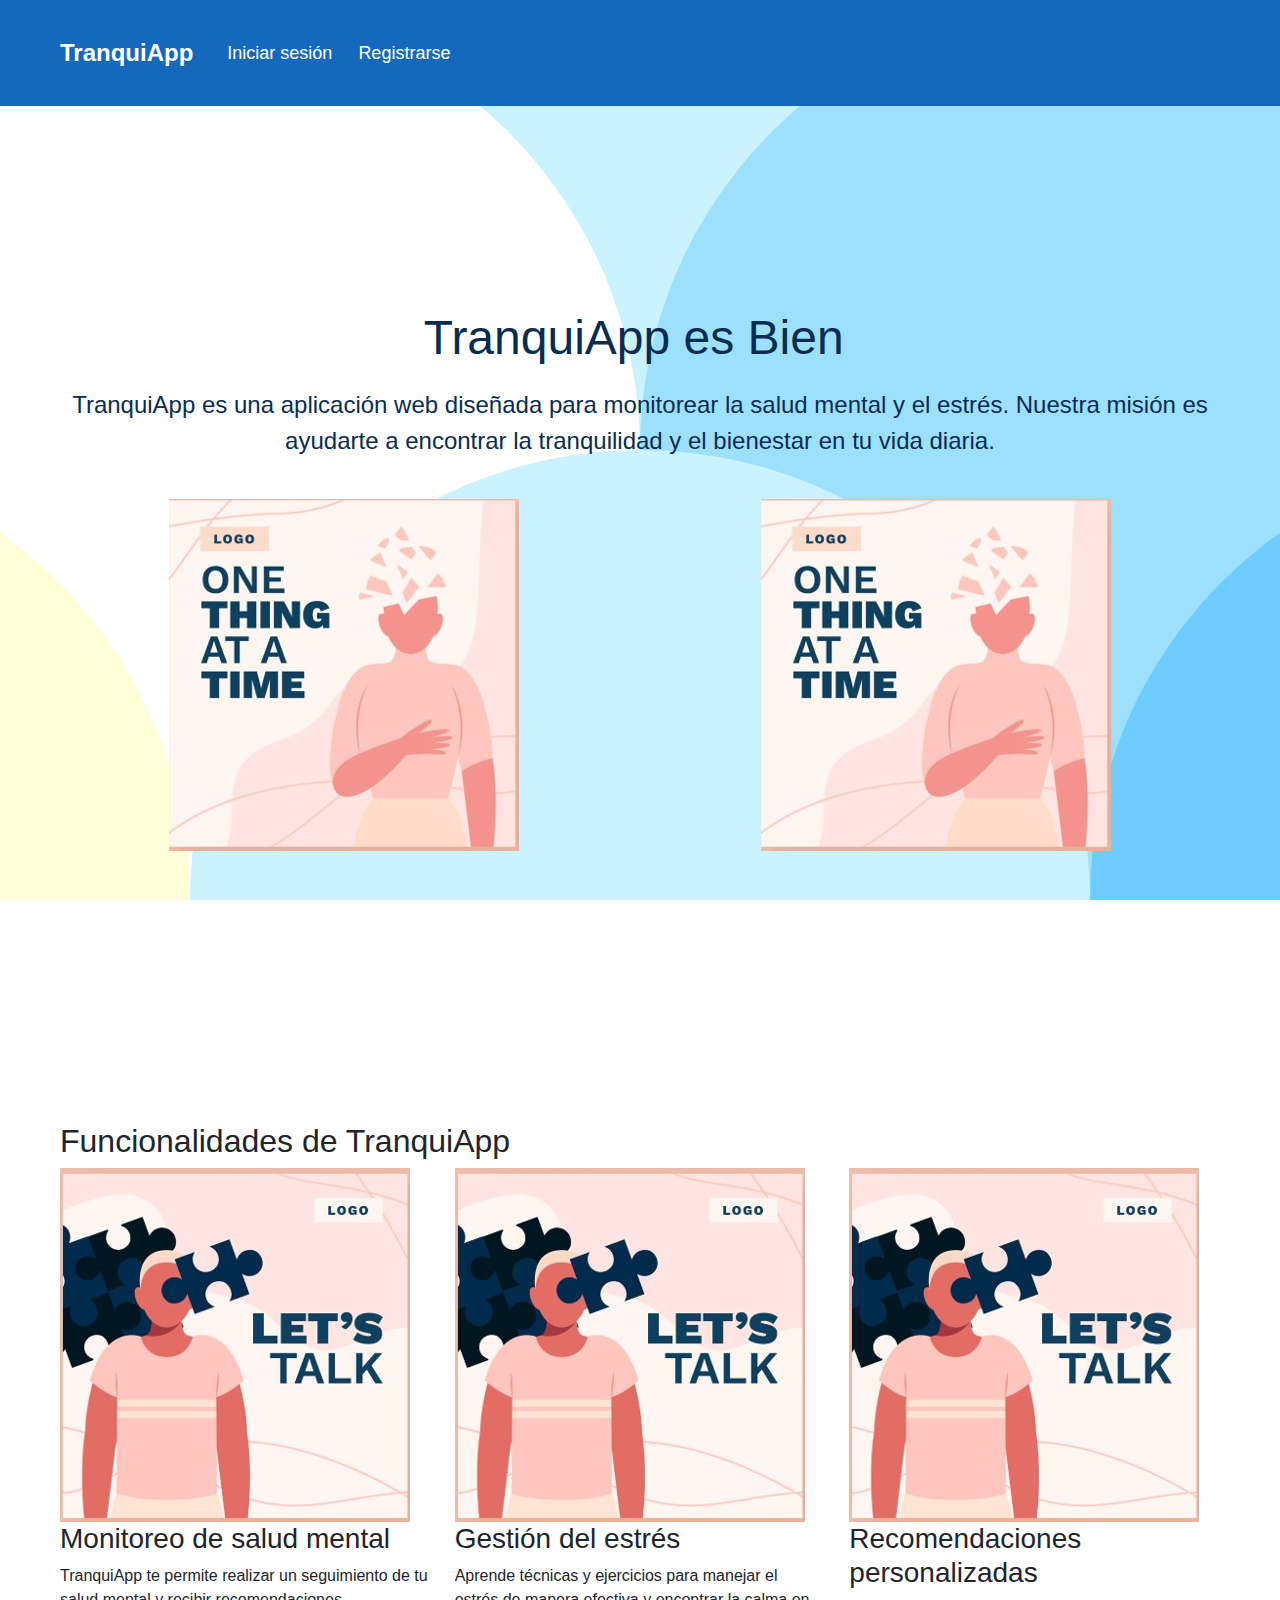
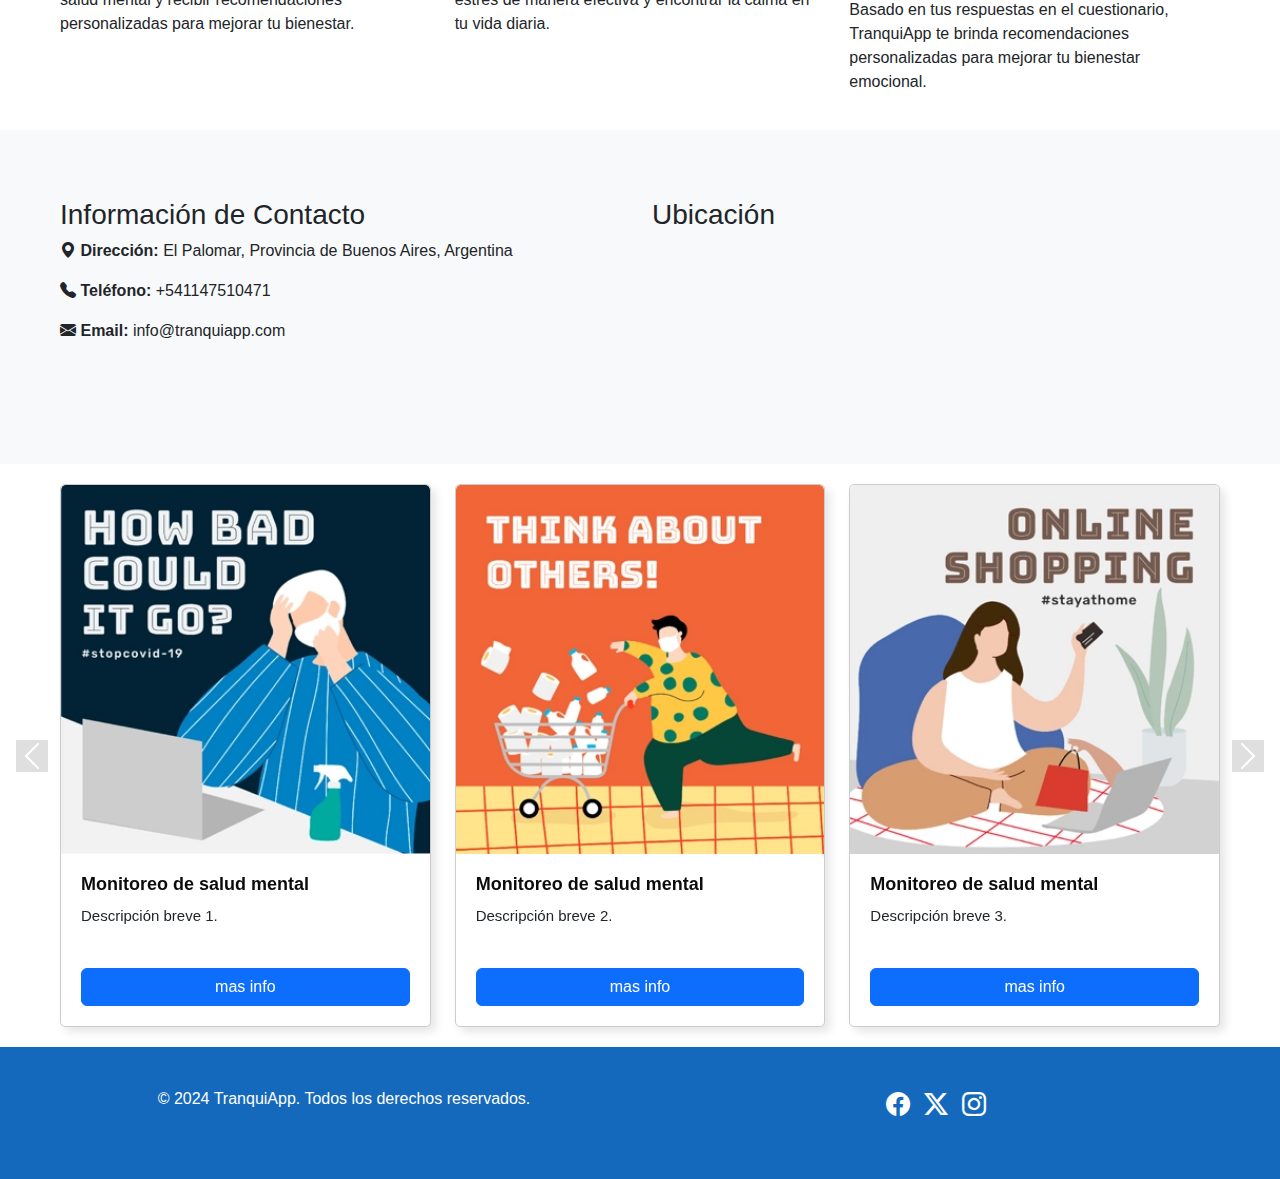
<file: index.html>
<!DOCTYPE html>
<html lang="es">

<head>
  <meta charset="UTF-8">
  <meta name="viewport" content="width=device-width, initial-scale=1.0">
  <title>TranquiApp - Monitoreo de Salud Mental y Estrés</title>
  <link rel="stylesheet" href="https://cdn.jsdelivr.net/npm/bootstrap@5.3.3/dist/css/bootstrap.min.css"
    integrity="sha384-QWTKZyjpPEjISv5WaRU9OFeRpok6YctnYmDr5pNlyT2bRjXh0JMhjY6hW+ALEwIH" crossorigin="anonymous">
  <link rel="stylesheet" href="https://cdn.jsdelivr.net/npm/bootstrap-icons@1.11.3/font/bootstrap-icons.min.css">
  <link rel="stylesheet" href="./css/styles.css">
</head>

<body>
  <header class="header">
    <nav class="navbar navbar-expand-lg navbar-light">
      <div class="container">
        <a class="navbar-brand" href="#">TranquiApp</a>
        <button class="navbar-toggler" type="button" data-bs-toggle="collapse" data-bs-target="#navbarNav"
          aria-controls="navbarNav" aria-expanded="false" aria-label="Toggle navigation">
          <span class="navbar-toggler-icon"></span>
        </button>
        <div class="collapse navbar-collapse" id="navbarNav">
          <ul class="navbar-nav ml-auto">
            <li class="nav-item">
              <a class="nav-link" href="login.html">Iniciar sesión</a>
            </li>
            <li class="nav-item">
              <a class="nav-link" href="register.html">Registrarse</a>
            </li>
          </ul>
        </div>
      </div>
    </nav>
  </header>

  <main>
    <section class="landing-section">
      <div class="container">
        <h1 class="mt-5">TranquiApp es <span id="animated-text"></span><span id="cursor">|</span></h1>
        <p class="lead">TranquiApp es una aplicación web diseñada para monitorear la salud mental y el estrés. Nuestra
          misión es ayudarte a encontrar la tranquilidad y el bienestar en tu vida diaria.</p>
        <div class="row">
          <div class="col-12 col-lg-6">
            <img src="./img/1.jpg" alt="Ilustración 1" class="img-fluid">
          </div>
          <div class="col-12 col-lg-6">
            <img src="./img/1.jpg" alt="Ilustración 2" class="img-fluid">
          </div>
        </div>
      </div>
    </section>

    <section class="features mt-5">
      <div class="container">
        <h2 class="mt-5">Funcionalidades de TranquiApp</h2>
        <div class="row">
          <div class="col-lg-4">
            <div class="feature">
              <img src="./img/2.jpg" alt="Monitoreo" class="img-fluid">
              <h3>Monitoreo de salud mental</h3>
              <p>TranquiApp te permite realizar un seguimiento de tu salud mental y recibir recomendaciones
                personalizadas
                para mejorar tu bienestar.</p>
            </div>
          </div>
          <div class="col-lg-4">
            <div class="feature">
              <img src="./img/2.jpg" alt="Gestión del estrés" class="img-fluid">
              <h3>Gestión del estrés</h3>
              <p>Aprende técnicas y ejercicios para manejar el estrés de manera efectiva y encontrar la calma en tu vida
                diaria.</p>
            </div>
          </div>
          <div class="col-lg-4">
            <div class="feature">
              <img src="./img/2.jpg" alt="Recomendaciones" class="img-fluid">
              <h3>Recomendaciones personalizadas</h3>
              <p>Basado en tus respuestas en el cuestionario, TranquiApp te brinda recomendaciones personalizadas para
                mejorar tu bienestar emocional.</p>
            </div>
          </div>
        </div>
      </div>
    </section>

    <section class="bg-light py-5">
      <div class="container">
        <div class="row">
          <div class="col-lg-6">
            <h3>Información de Contacto</h3>
            <p><i class="bi bi-geo-alt-fill"></i> <strong>Dirección:</strong> El Palomar, Provincia de Buenos Aires,
              Argentina</p>
            <p><i class="bi bi-telephone-fill"></i> <strong>Teléfono:</strong> +541147510471</p>
            <p><i class="bi bi-envelope-fill"></i> <strong>Email:</strong> info@tranquiapp.com</p>
          </div>
          <div class="col-lg-6">
            <h3>Ubicación</h3>
            <iframe
              src="https://www.google.com/maps/embed?pb=!1m14!1m12!1m3!1d105086.7956211094!2d-58.5817623138428!3d-34.60511321519407!2m3!1f0!2f0!3f0!3m2!1i1024!2i768!4f13.1!5e0!3m2!1ses-419!2sco!4v1711064901315!5m2!1ses-419!2sco"
              width="90%" height="90%" style="border:10;" allowfullscreen="" loading="lazy"
              referrerpolicy="no-referrer-when-downgrade"></iframe>
          </div>
        </div>
      </div>
    </section>


    <section>
      <div id="carouselExampleIndicators" class="carousel slide" data-bs-ride="carousel" data-bs-interval="3000">
        <div class="carousel-inner">
          <!-- Grupo 1 -->
          <div class="carousel-item active">
            <div class="container">
              <div class="row">
                <!-- Card 1 -->
                <div class="col-6 col-md-4">
                  <div class="card h-100 d-flex flex-column">
                    <a href="#">
                      <img src="./img/01-psychology.webp" class="card-img-top" alt="...">
                    </a>
                    <div class="card-body d-flex flex-column">
                      <h5 class="card-title">
                        <a href="#">Monitoreo de salud mental</a>
                      </h5>
                      <p class="card-text flex-grow-1">Descripción breve 1.</p>
                      <a href="#" class="btn btn-primary mt-auto">mas info</a>
                    </div>
                  </div>
                </div>
                <!-- Fin Card 1 -->
                <!-- Card 2 -->
                <div class="col-6 col-md-4">
                  <div class="card h-100 d-flex flex-column">
                    <a href="#">
                      <img src="./img/02-psychology.webp" class="card-img-top" alt="...">
                    </a>
                    <div class="card-body d-flex flex-column">
                      <h5 class="card-title">
                        <a href="#">Monitoreo de salud mental</a>
                      </h5>
                      <p class="card-text flex-grow-1">Descripción breve 2.</p>
                      <a href="#" class="btn btn-primary mt-auto">mas info</a>
                    </div>
                  </div>
                </div>
                <!-- Fin Card 2 -->
                <!-- Card 3 -->
                <div class="col-6 col-md-4">
                  <div class="card h-100 d-flex flex-column">
                    <a href="#">
                      <img src="./img/03-psychology.webp" class="card-img-top" alt="...">
                    </a>
                    <div class="card-body d-flex flex-column">
                      <h5 class="card-title">
                        <a href="#">Monitoreo de salud mental</a>
                      </h5>
                      <p class="card-text flex-grow-1">Descripción breve 3.</p>
                      <a href="#" class="btn btn-primary mt-auto">mas info</a>
                    </div>
                  </div>
                </div>
                <!-- Fin Card 3 -->
              </div>
            </div>
          </div>
          <!-- Repite el bloque anterior para los otros grupos de tarjetas -->
          <div class="carousel-item active">
            <div class="container">
              <div class="row">
                <!-- Card 4 -->
                <div class="col-6 col-md-4">
                  <div class="card h-100 d-flex flex-column">
                    <a href="#">
                      <img src="./img/04-psychology.webp" class="card-img-top" alt="...">
                    </a>
                    <div class="card-body d-flex flex-column">
                      <h5 class="card-title">
                        <a href="#">Monitoreo de salud mental</a>
                      </h5>
                      <p class="card-text flex-grow-1">Descripción breve 4.</p>
                      <a href="#" class="btn btn-primary mt-auto">mas info</a>
                    </div>
                  </div>
                </div>
                <!-- Fin Card 4 -->
                <!-- Card 5 -->
                <div class="col-6 col-md-4">
                  <div class="card h-100 d-flex flex-column">
                    <a href="#">
                      <img src="./img/05-psychology.webp" class="card-img-top" alt="...">
                    </a>
                    <div class="card-body d-flex flex-column">
                      <h5 class="card-title">
                        <a href="#">Monitoreo de salud mental</a>
                      </h5>
                      <p class="card-text flex-grow-1">Descripción breve 5.</p>
                      <a href="#" class="btn btn-primary mt-auto">mas info</a>
                    </div>
                  </div>
                </div>
                <!-- Fin Card 5 -->
                <!-- Card 6 -->
                <div class="col-6 col-md-4">
                  <div class="card h-100 d-flex flex-column">
                    <a href="#">
                      <img src="./img/06-psychology.webp" class="card-img-top" alt="...">
                    </a>
                    <div class="card-body d-flex flex-column">
                      <h5 class="card-title">
                        <a href="#">Monitoreo de salud mental</a>
                      </h5>
                      <p class="card-text flex-grow-1">Descripción breve 6.</p>
                      <a href="#" class="btn btn-primary mt-auto">mas info</a>
                    </div>
                  </div>
                </div>
                <!-- Fin Card 6 -->
              </div>
            </div>
          </div>
          <!-- Fin del bloque -->

        </div>
        <button class="carousel-control-prev" type="button" data-bs-target="#carouselExampleIndicators"
          data-bs-slide="prev">
          <span class="carousel-control-prev-icon" aria-hidden="true"></span>
          <span class="visually-hidden">Anterior</span>
        </button>
        <button class="carousel-control-next" type="button" data-bs-target="#carouselExampleIndicators"
          data-bs-slide="next">
          <span class="carousel-control-next-icon" aria-hidden="true"></span>
          <span class="visually-hidden">Siguiente</span>
        </button>
      </div>
    </section>

  </main>

  <footer class="footer">
    <div class="container">
      <div class="row text-center">
        <div class="col-md-6">
          <p>&copy; 2024 TranquiApp. Todos los derechos reservados.</p>
        </div>
        <div class="col-md-6 social-icons d-flex justify-content-center">
          <ul class="list-inline text-right">
            <li class="list-inline-item">
              <a href="#"><i class="bi bi-facebook"></i></a>
            </li>
            <li class="list-inline-item">
              <a href="#"><i class="bi bi-twitter-x"></i></a>
            </li>
            <li class="list-inline-item">
              <a href="#"><i class="bi bi-instagram"></i></a>
            </li>
          </ul>
        </div>
      </div>
    </div>
  </footer>

  <script src="https://cdn.jsdelivr.net/npm/bootstrap@5.3.0/dist/js/bootstrap.bundle.min.js"></script>
  <script src="js/main.js"></script>
</body>

</html>
</file>
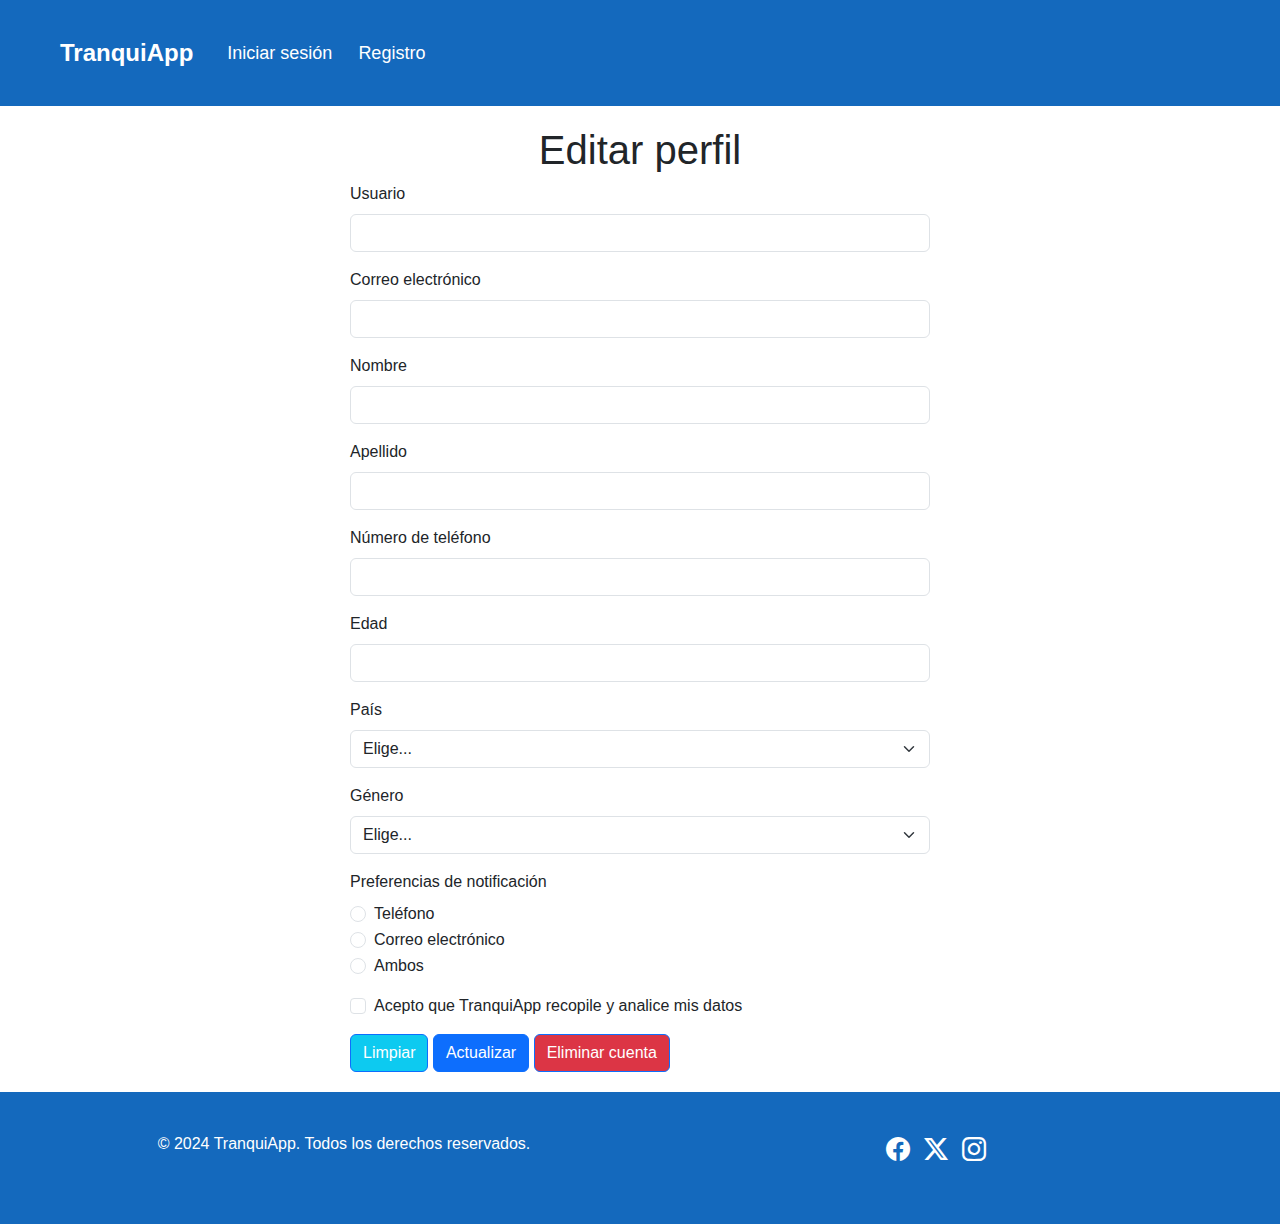
<file: edit_profile.html>
<!DOCTYPE html>
<html lang="es">

<head>
  <meta charset="UTF-8">
  <meta name="viewport" content="width=device-width, initial-scale=1.0">
  <title>TranquiApp - Registro</title>
  <link rel="stylesheet" href="https://cdn.jsdelivr.net/npm/bootstrap@5.3.3/dist/css/bootstrap.min.css"
    integrity="sha384-QWTKZyjpPEjISv5WaRU9OFeRpok6YctnYmDr5pNlyT2bRjXh0JMhjY6hW+ALEwIH" crossorigin="anonymous">
  <link rel="stylesheet" href="https://cdn.jsdelivr.net/npm/bootstrap-icons@1.11.3/font/bootstrap-icons.min.css">
  <link rel="stylesheet" href="./css/styles.css">
</head>

<body>
  <header>
    <nav class="navbar navbar-expand-lg navbar-light">
      <div class="container">
        <a class="navbar-brand" href="index.html">TranquiApp</a>
        <button class="navbar-toggler" type="button" data-bs-toggle="collapse" data-bs-target="#navbarNav"
          aria-controls="navbarNav" aria-expanded="false" aria-label="Toggle navigation">
          <span class="navbar-toggler-icon"></span>
        </button>
        <div class="collapse navbar-collapse" id="navbarNav">
          <ul class="navbar-nav ml-auto">
            <li class="nav-item">
              <a class="nav-link" href="login.html">Iniciar sesión</a>
            </li>
            <li class="nav-item">
              <a class="nav-link" href="register.html">Registro</a>
            </li>
          </ul>
        </div>
      </div>
    </nav>
  </header>

  <main>
    <div class="container">
      <h1 class="text-center">Editar perfil</h1>
      <form class="col-12 col-md-6 mx-auto">
        <div class="mb-3">
          <label for="user" class="form-label">Usuario</label>
          <input type="text" class="form-control" id="usuario" required>
        </div>
        <div class="mb-3">
          <label for="email" class="form-label">Correo electrónico</label>
          <input type="email" class="form-control" id="email" required>
        </div>
        <div class="mb-3">
          <label for="nombre" class="form-label">Nombre</label>
          <input type="text" class="form-control" id="nombre" maxlength="50" required>
        </div>
        <div class="mb-3">
          <label for="apellido" class="form-label">Apellido</label>
          <input type="text" class="form-control" id="apellido" maxlength="50" required>
        </div>
        <div class="mb-3">
          <label for="telefono" class="form-label">Número de teléfono</label>
          <input type="tel" class="form-control" id="telefono" maxlength="50" required>
        </div>
        <div class="mb-3">
          <label for="age" class="form-label">Edad</label>
          <input type="number" class="form-control" id="age" max="99" maxlength="2" required>
        </div>
        <div class="mb-3">
          <label for="pais" class="form-label">País</label>
          <select class="form-select" id="pais" required>
            <option selected disabled value="">Elige...</option>
            <option value="argentina">Argentina</option>
            <option value="bolivia">Bolivia</option>
            <option value="brasil">Brasil</option>
            <option value="chile">Chile</option>
            <option value="colombia">Colombia</option>
            <option value="costa_rica">Costa Rica</option>
            <option value="cuba">Cuba</option>
            <option value="ecuador">Ecuador</option>
            <option value="el_salvador">El Salvador</option>
            <option value="guatemala">Guatemala</option>
            <option value="honduras">Honduras</option>
            <option value="mexico">México</option>
            <option value="nicaragua">Nicaragua</option>
            <option value="panama">Panamá</option>
            <option value="paraguay">Paraguay</option>
            <option value="peru">Perú</option>
            <option value="puerto_rico">Puerto Rico</option>
            <option value="republica_dominicana">República Dominicana</option>
            <option value="uruguay">Uruguay</option>
            <option value="venezuela">Venezuela</option>
            <option value="espana">España</option>
          </select>
        </div>
        <div class="mb-3">
          <label for="genero" class="form-label">Género</label>
          <select class="form-select" id="genero" required>
            <option selected disabled value="">Elige...</option>
            <option value="femenino">Femenino</option>
            <option value="masculino">Masculino</option>
            <option value="no_binario">No binario</option>
            <option value="prefiero_no_decirlo">Prefiero no decirlo</option>
            <option value="otro">Otro</option>
          </select>
        </div>
        <div class="mb-3">
          <label class="form-label">Preferencias de notificación</label>
          <div class="form-check">
            <input class="form-check-input" type="radio" name="notificacion" id="telefono" value="telefono">
            <label class="form-check-label" for="telefono">
              Teléfono
            </label>
          </div>
          <div class="form-check">
            <input class="form-check-input" type="radio" name="notificacion" id="correo" value="correo">
            <label class="form-check-label" for="correo">
              Correo electrónico
            </label>
          </div>
          <div class="form-check">
            <input class="form-check-input" type="radio" name="notificacion" id="ambos" value="ambos">
            <label class="form-check-label" for="ambos">
              Ambos
            </label>
          </div>
        </div>
        <div class="mb-3 form-check">
          <input type="checkbox" class="form-check-input" id="consentimiento">
          <label class="form-check-label" for="consentimiento">Acepto que TranquiApp recopile y analice mis
            datos</label>
        </div>
        <button type="reset" class="btn btn-primary bg-info">Limpiar</button>
        <button type="submit" class="btn btn-primary bg-gradiente">Actualizar</button>
        <button type="delete" class="btn btn-primary bg-danger">Eliminar cuenta</button>
      </form>
    </div>
  </main>

  <footer class="footer">
    <div class="container">
      <div class="row text-center">
        <div class="col-md-6">
          <p>&copy; 2024 TranquiApp. Todos los derechos reservados.</p>
        </div>
        <div class="col-md-6 social-icons d-flex justify-content-center">
          <ul class="list-inline text-right">
            <li class="list-inline-item">
              <a href="#"><i class="bi bi-facebook"></i></a>
            </li>
            <li class="list-inline-item">
              <a href="#"><i class="bi bi-twitter-x"></i></a>
            </li>
            <li class="list-inline-item">
              <a href="#"><i class="bi bi-instagram"></i></a>
            </li>
          </ul>
        </div>
      </div>
    </div>
  </footer>

  <script src="https://cdn.jsdelivr.net/npm/bootstrap@5.3.0/dist/js/bootstrap.bundle.min.js"></script>
  <script src="js/main.js"></script>
</body>

</html>
</file>
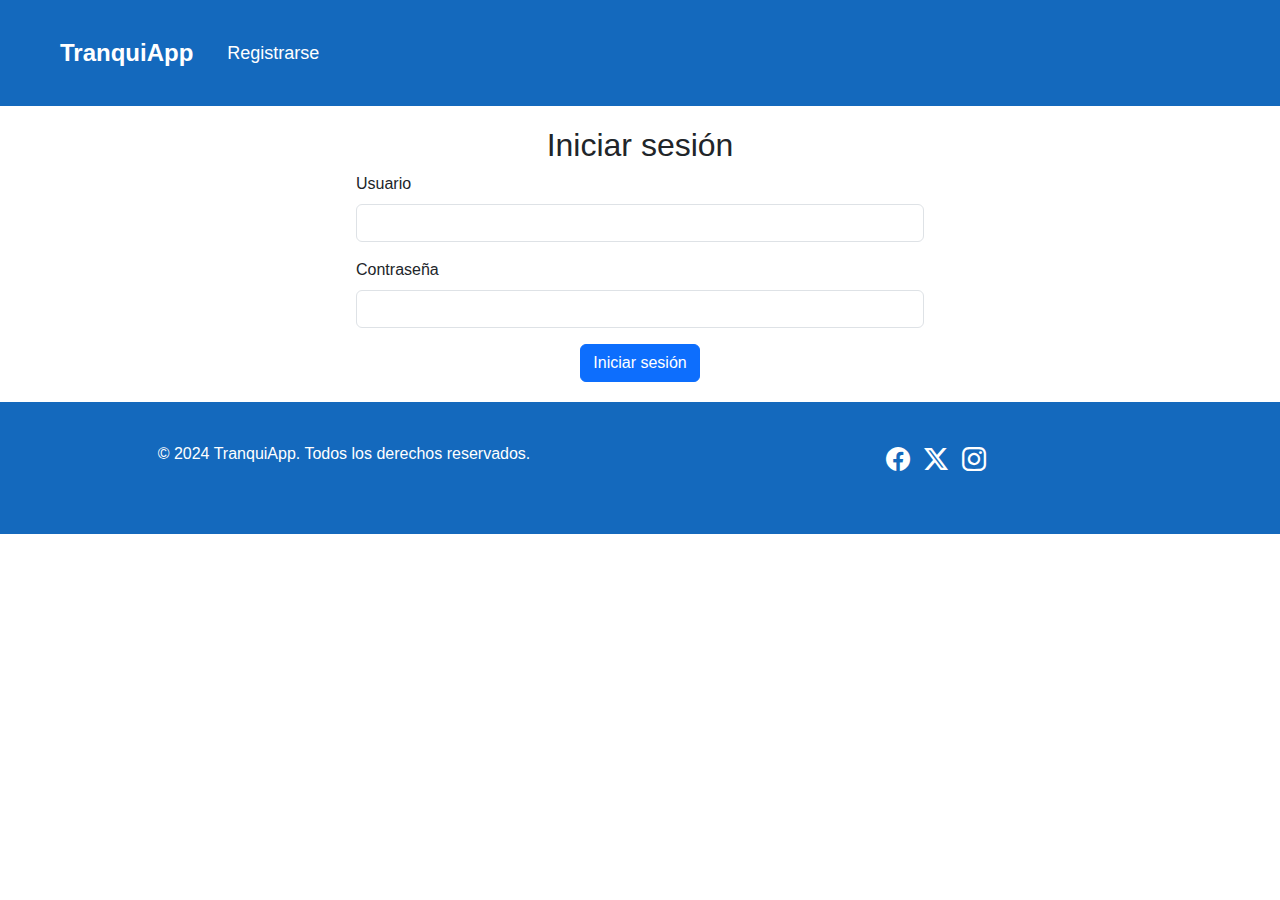
<file: login.html>
<!DOCTYPE html>
<html lang="es">

<head>
  <meta charset="UTF-8">
  <meta name="viewport" content="width=device-width, initial-scale=1.0">
  <title>TranquiApp - Iniciar sesión</title>
  <link rel="stylesheet" href="https://cdn.jsdelivr.net/npm/bootstrap@5.3.3/dist/css/bootstrap.min.css"
    integrity="sha384-QWTKZyjpPEjISv5WaRU9OFeRpok6YctnYmDr5pNlyT2bRjXh0JMhjY6hW+ALEwIH" crossorigin="anonymous">
  <link rel="stylesheet" href="https://cdn.jsdelivr.net/npm/bootstrap-icons@1.11.3/font/bootstrap-icons.min.css">
  <link rel="stylesheet" href="./css/styles.css">
</head>

<body>
  <header>
    <nav class="navbar navbar-expand-lg navbar-light">
      <div class="container">
        <a class="navbar-brand" href="index.html">TranquiApp</a>
        <button class="navbar-toggler" type="button" data-bs-toggle="collapse" data-bs-target="#navbarNav"
          aria-controls="navbarNav" aria-expanded="false" aria-label="Toggle navigation">
          <span class="navbar-toggler-icon"></span>
        </button>
        <div class="collapse navbar-collapse" id="navbarNav">
          <ul class="navbar-nav ml-auto">
            <li class="nav-item">
              <a class="nav-link" href="register.html">Registrarse</a>
            </li>
          </ul>
        </div>
      </div>
    </nav>
  </header>

  <main>
    <div class="container">
      <div class="row justify-content-center">
        <div class="col-md-6">
          <h2 class="text-center">Iniciar sesión</h2>
          <form>
            <div class="mb-3">
              <label for="user" class="form-label">Usuario</label>
              <input type="text" class="form-control" id="usuario" required>
            </div>
            <div class="mb-3">
              <label for="password" class="form-label">Contraseña</label>
              <input type="password" class="form-control" id="password" required>
            </div>
            <div class="text-center">
              <button type="submit" class="btn btn-primary">Iniciar sesión</button>
            </div>
          </form>
        </div>
      </div>
    </div>
  </main>

  <footer class="footer">
    <div class="container">
      <div class="row text-center">
        <div class="col-md-6">
          <p>&copy; 2024 TranquiApp. Todos los derechos reservados.</p>
        </div>
        <div class="col-md-6 social-icons d-flex justify-content-center">
          <ul class="list-inline text-right">
            <li class="list-inline-item">
              <a href="#"><i class="bi bi-facebook"></i></a>
            </li>
            <li class="list-inline-item">
              <a href="#"><i class="bi bi-twitter-x"></i></a>
            </li>
            <li class="list-inline-item">
              <a href="#"><i class="bi bi-instagram"></i></a>
            </li>
          </ul>
        </div>
      </div>
    </div>
  </footer>

  <script src="https://cdn.jsdelivr.net/npm/bootstrap@5.3.0/dist/js/bootstrap.bundle.min.js"></script>
  <script src="js/main.js"></script>
</body>

</html>
</file>
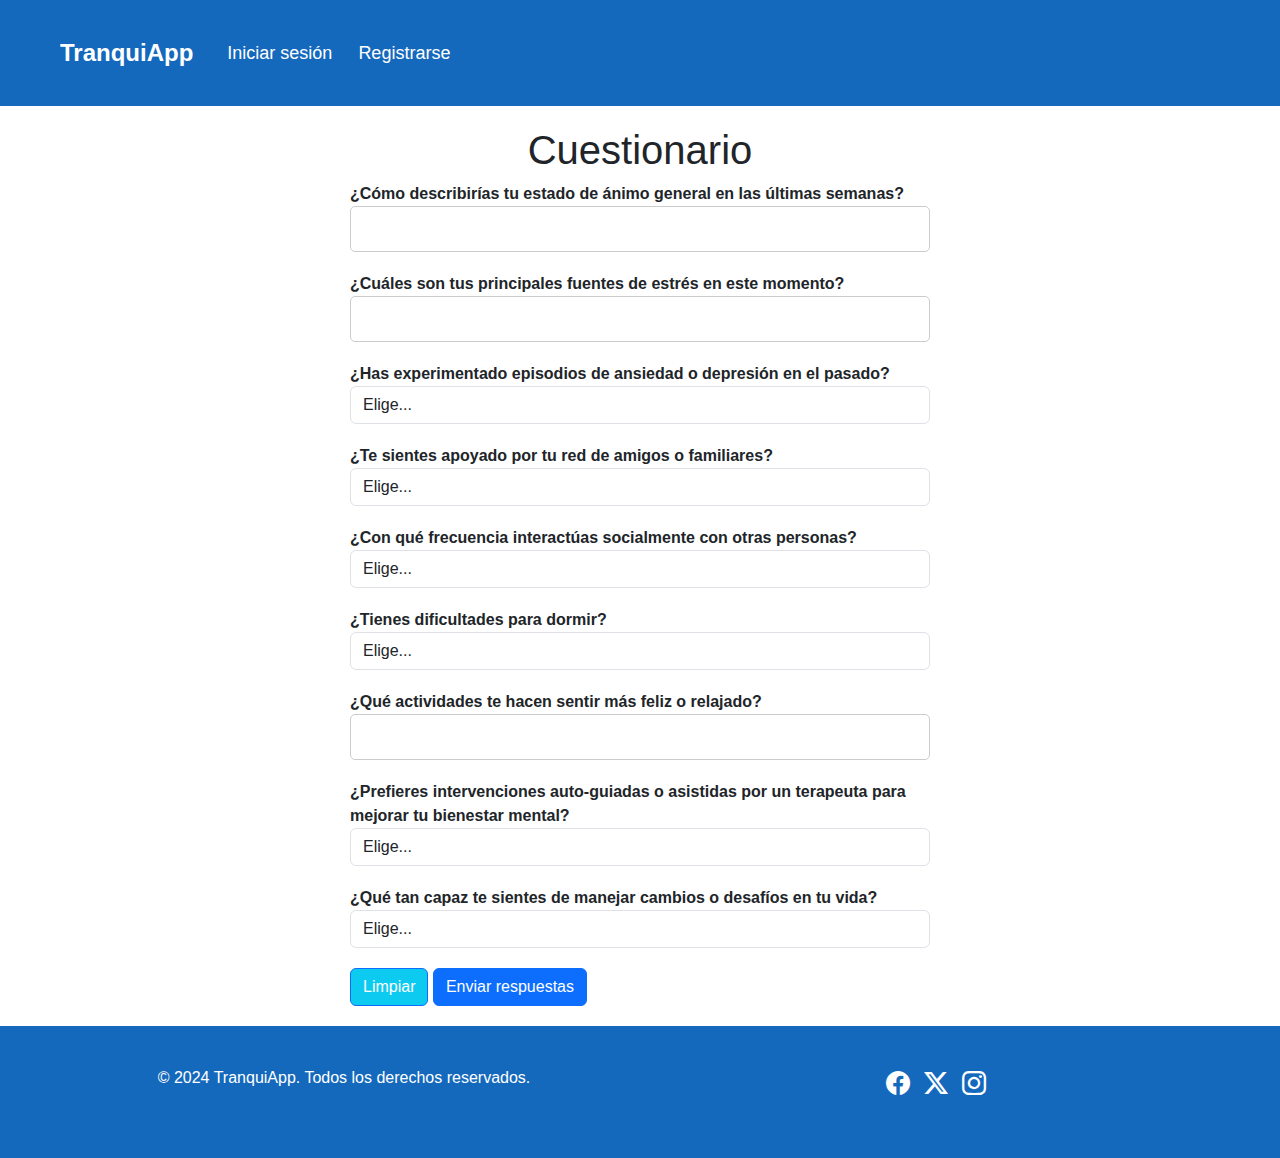
<file: questionnaire.html>
<!DOCTYPE html>
<html lang="es">

<head>
  <meta charset="UTF-8">
  <meta name="viewport" content="width=device-width, initial-scale=1.0">
  <title>TranquiApp - Cuestionario</title>
  <link rel="stylesheet" href="https://cdn.jsdelivr.net/npm/bootstrap@5.3.3/dist/css/bootstrap.min.css"
    integrity="sha384-QWTKZyjpPEjISv5WaRU9OFeRpok6YctnYmDr5pNlyT2bRjXh0JMhjY6hW+ALEwIH" crossorigin="anonymous">
  <link rel="stylesheet" href="https://cdn.jsdelivr.net/npm/bootstrap-icons@1.11.3/font/bootstrap-icons.min.css">
  <link rel="stylesheet" href="./css/styles.css">
</head>

<body>
  <header>
    <nav class="navbar navbar-expand-lg navbar-light">
      <div class="container">
        <a class="navbar-brand" href="index.html">TranquiApp</a>
        <button class="navbar-toggler" type="button" data-bs-toggle="collapse" data-bs-target="#navbarNav"
          aria-controls="navbarNav" aria-expanded="false" aria-label="Toggle navigation">
          <span class="navbar-toggler-icon"></span>
        </button>
        <div class="collapse navbar-collapse" id="navbarNav">
          <ul class="navbar-nav ml-auto">
            <li class="nav-item">
              <a class="nav-link" href="login.html">Iniciar sesión</a>
            </li>
            <li class="nav-item">
              <a class="nav-link" href="register.html">Registrarse</a>
            </li>
          </ul>
        </div>
      </div>
    </nav>
  </header>

  <main>
    <div class="container">
      <h1 class="text-center">Cuestionario</h1>
      <form class="col-12 col-md-6 mx-auto">
        <!-- Preguntas psicológicas -->
        <div class="form-group">
          <label for="question1">¿Cómo describirías tu estado de ánimo general en las últimas semanas?</label>
          <input type="text" class="form-control" id="question1" name="question1" required>
        </div>
        <div class="form-group">
          <label for="question2">¿Cuáles son tus principales fuentes de estrés en este momento?</label>
          <input type="text" class="form-control" id="question2" name="question2" required>
        </div>
        <div class="form-group">
          <label for="question3">¿Has experimentado episodios de ansiedad o depresión en el pasado?</label>
          <select class="form-control" id="question3" name="question3" required>
            <option selected disabled value="">Elige...</option>
            <option value="si">Sí</option>
            <option value="no">No</option>
            <option value="prefiero_no_decirlo">Prefiero no decirlo</option>
          </select>
        </div>
        <div class="form-group">
          <label for="question4">¿Te sientes apoyado por tu red de amigos o familiares?</label>
          <select class="form-control" id="question4" name="question4" required>
            <option selected disabled value="">Elige...</option>
            <option value="si">Sí</option>
            <option value="no">No</option>
            <option value="a_veces">A veces</option>
            <option value="prefiero_no_decirlo">Prefiero no decirlo</option>
          </select>
        </div>
        <div class="form-group">
          <label for="question5">¿Con qué frecuencia interactúas socialmente con otras personas?</label>
          <select class="form-control" id="question5" name="question5" required>
            <option selected disabled value="">Elige...</option>
            <option value="todos_los_dias">Todos los días</option>
            <option value="varias_veces_a_la_semana">Varias veces a la semana</option>
            <option value="una_vez_a_la_semana">Una vez a la semana</option>
            <option value="menos_de_una_vez_a_la_semana">Menos de una vez a la semana</option>
            <option value="nunca">Nunca</option>
          </select>
        </div>
        <div class="form-group">
          <label for="question6">¿Tienes dificultades para dormir?</label>
          <select class="form-control" id="question6" name="question6" required>
            <option selected disabled value="">Elige...</option>
            <option value="si">Sí</option>
            <option value="no">No</option>
            <option value="a_veces">A veces</option>
            <option value="prefiero_no_decirlo">Prefiero no decirlo</option>
          </select>
        </div>
        <div class="form-group">
          <label for="question7">¿Qué actividades te hacen sentir más feliz o relajado?</label>
          <input type="text" class="form-control" id="question7" name="question7" required>
        </div>
        <div class="form-group">
          <label for="question8">¿Prefieres intervenciones auto-guiadas o asistidas por un terapeuta para mejorar tu
            bienestar mental?</label>
          <select class="form-control" id="question8" name="question8" required>
            <option selected disabled value="">Elige...</option>
            <option value="auto_guiadas">Auto-guiadas</option>
            <option value="asistidas_por_terapeuta">Asistidas por un terapeuta</option>
            <option value="ambas">Ambas</option>
            <option value="ninguna">Ninguna</option>
            <option value="no_estoy_seguro">No estoy seguro</option>
          </select>
        </div>
        <div class="form-group">
          <label for="question9">¿Qué tan capaz te sientes de manejar cambios o desafíos en tu vida?</label>
          <select class="form-control" id="question9" name="question9" required>
            <option selected disabled value="">Elige...</option>
            <option value="muy_capaz">Muy capaz</option>
            <option value="algo_capaz">Algo capaz</option>
            <option value="poco_capaz">Poco capaz</option>
            <option value="nada_capaz">Nada capaz</option>
            <option value="no_estoy_seguro">No estoy seguro</option>
          </select>
        </div>
        <button type="reset" class="btn btn-primary bg-info">Limpiar</button>
        <button type="submit" class="btn btn-primary">Enviar respuestas</button>
      </form>
    </div>
  </main>

  <footer class="footer">
    <div class="container">
      <div class="row text-center">
        <div class="col-md-6">
          <p>&copy; 2024 TranquiApp. Todos los derechos reservados.</p>
        </div>
        <div class="col-md-6 social-icons d-flex justify-content-center">
          <ul class="list-inline text-right">
            <li class="list-inline-item">
              <a href="#"><i class="bi bi-facebook"></i></a>
            </li>
            <li class="list-inline-item">
              <a href="#"><i class="bi bi-twitter-x"></i></a>
            </li>
            <li class="list-inline-item">
              <a href="#"><i class="bi bi-instagram"></i></a>
            </li>
          </ul>
        </div>
      </div>
    </div>
  </footer>

  <script src="https://cdn.jsdelivr.net/npm/bootstrap@5.3.0/dist/js/bootstrap.bundle.min.js"></script>
  <script src="js/main.js"></script>
</body>

</html>
</file>
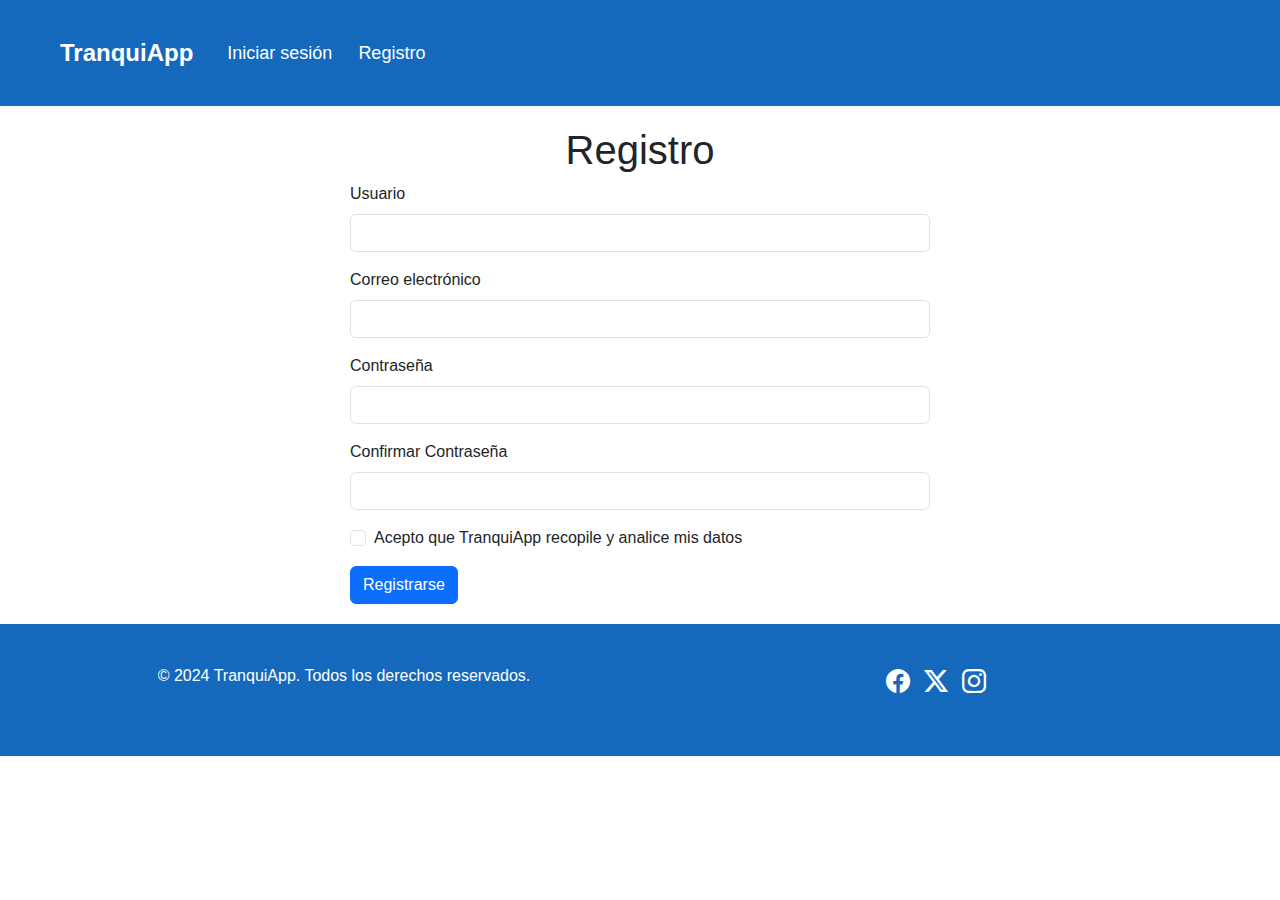
<file: register.html>
<!DOCTYPE html>
<html lang="es">

<head>
  <meta charset="UTF-8">
  <meta name="viewport" content="width=device-width, initial-scale=1.0">
  <title>TranquiApp - Registro</title>
  <link rel="stylesheet" href="https://cdn.jsdelivr.net/npm/bootstrap@5.3.3/dist/css/bootstrap.min.css"
    integrity="sha384-QWTKZyjpPEjISv5WaRU9OFeRpok6YctnYmDr5pNlyT2bRjXh0JMhjY6hW+ALEwIH" crossorigin="anonymous">
  <link rel="stylesheet" href="https://cdn.jsdelivr.net/npm/bootstrap-icons@1.11.3/font/bootstrap-icons.min.css">
  <link rel="stylesheet" href="./css/styles.css">
</head>

<body>
  <header>
    <nav class="navbar navbar-expand-lg navbar-light">
      <div class="container">
        <a class="navbar-brand" href="index.html">TranquiApp</a>
        <button class="navbar-toggler" type="button" data-bs-toggle="collapse" data-bs-target="#navbarNav"
          aria-controls="navbarNav" aria-expanded="false" aria-label="Toggle navigation">
          <span class="navbar-toggler-icon"></span>
        </button>
        <div class="collapse navbar-collapse" id="navbarNav">
          <ul class="navbar-nav ml-auto">
            <li class="nav-item">
              <a class="nav-link" href="login.html">Iniciar sesión</a>
            </li>
            <li class="nav-item">
              <a class="nav-link" href="register.html">Registro</a>
            </li>
          </ul>
        </div>
      </div>
    </nav>
  </header>

  <main>
    <div class="container">
      <h1 class="text-center">Registro</h1>
      <form class="col-12 col-md-6 mx-auto">
        <div class="mb-3">
          <label for="user" class="form-label">Usuario</label>
          <input type="text" class="form-control" id="usuario" maxlength="30" required>
        </div>
        <div class="mb-3">
          <label for="email" class="form-label">Correo electrónico</label>
          <input type="email" class="form-control" id="email" maxlength="50" required>
        </div>
        <div class="mb-3">
          <label for="contrasena" class="form-label">Contraseña</label>
          <input type="password" class="form-control" id="contrasena" required>
        </div>
        <div class="mb-3">
          <label for="contrasena" class="form-label">Confirmar Contraseña</label>
          <input type="password" class="form-control" id="contrasena2" required>
        </div>
        <div class="mb-3 form-check">
          <input type="checkbox" class="form-check-input" id="consentimiento">
          <label class="form-check-label" for="consentimiento">Acepto que TranquiApp recopile y analice mis
            datos</label>
        </div>
        <button type="submit" class="btn btn-primary">Registrarse</button>
      </form>
    </div>
  </main>

  <footer class="footer">
    <div class="container">
      <div class="row text-center">
        <div class="col-md-6">
          <p>&copy; 2024 TranquiApp. Todos los derechos reservados.</p>
        </div>
        <div class="col-md-6 social-icons d-flex justify-content-center">
          <ul class="list-inline text-right">
            <li class="list-inline-item">
              <a href="#"><i class="bi bi-facebook"></i></a>
            </li>
            <li class="list-inline-item">
              <a href="#"><i class="bi bi-twitter-x"></i></a>
            </li>
            <li class="list-inline-item">
              <a href="#"><i class="bi bi-instagram"></i></a>
            </li>
          </ul>
        </div>
      </div>
    </div>
  </footer>

  <script src="https://cdn.jsdelivr.net/npm/bootstrap@5.3.0/dist/js/bootstrap.bundle.min.js"></script>
  <script src="js/main.js"></script>
</body>

</html>
</file>
<file: css/styles.css>
/* styles.css */

/* Estilos generales */
body {
  font-family: Arial, sans-serif;
  margin: 0;
  padding: 0;
  background-color: rgb(255, 255, 255);
}

.container {
  max-width: 1200px;
  margin: 0 auto;
  padding: 20px;
}

/* Estilos de la página de inicio */
.landing-section {
  background: url("data:image/svg+xml,%3Csvg xmlns='http://www.w3.org/2000/svg'  width='600' height='100' viewBox='0 0 600 100'%3E%3Crect fill='%23ffffff' width='600' height='100'/%3E%3Cg  stroke='%23FFF' stroke-width='0' stroke-miterlimit='10' stroke-opacity='1'%3E%3Ccircle  fill='%23037B79' cx='0' cy='0' r='50'/%3E%3Ccircle  fill='%2392DEBA' cx='100' cy='0' r='50'/%3E%3Ccircle  fill='%23FFFFD8' cx='200' cy='0' r='50'/%3E%3Ccircle  fill='%23CAF2FF' cx='300' cy='0' r='50'/%3E%3Ccircle  fill='%236FCCFF' cx='400' cy='0' r='50'/%3E%3Ccircle  fill='%23006EB4' cx='500' cy='0' r='50'/%3E%3Ccircle  fill='%23037B79' cx='600' cy='0' r='50'/%3E%3Ccircle cx='-50' cy='50' r='50'/%3E%3Ccircle  fill='%2353ac9a' cx='50' cy='50' r='50'/%3E%3Ccircle  fill='%23ceefc1' cx='150' cy='50' r='50'/%3E%3Ccircle  fill='%23ffffff' cx='250' cy='50' r='50'/%3E%3Ccircle  fill='%239de0fe' cx='350' cy='50' r='50'/%3E%3Ccircle  fill='%233e9cda' cx='450' cy='50' r='50'/%3E%3Ccircle  fill='%2300789c' cx='550' cy='50' r='50'/%3E%3Ccircle cx='650' cy='50' r='50'/%3E%3Ccircle  fill='%23037B79' cx='0' cy='100' r='50'/%3E%3Ccircle  fill='%2392DEBA' cx='100' cy='100' r='50'/%3E%3Ccircle  fill='%23FFFFD8' cx='200' cy='100' r='50'/%3E%3Ccircle  fill='%23CAF2FF' cx='300' cy='100' r='50'/%3E%3Ccircle  fill='%236FCCFF' cx='400' cy='100' r='50'/%3E%3Ccircle  fill='%23006EB4' cx='500' cy='100' r='50'/%3E%3Ccircle  fill='%23037B79' cx='600' cy='100' r='50'/%3E%3Ccircle cx='50' cy='150' r='50'/%3E%3Ccircle cx='150' cy='150' r='50'/%3E%3Ccircle cx='250' cy='150' r='50'/%3E%3Ccircle cx='350' cy='150' r='50'/%3E%3Ccircle cx='450' cy='150' r='50'/%3E%3Ccircle cx='550' cy='150' r='50'/%3E%3C/g%3E%3C/svg%3E") no-repeat center center fixed;
  background-size: cover;
  height: 100vh;
  display: flex;
  flex-direction: column;
  justify-content: center;
  align-items: center;
  text-align: center;
  color: #092D51;
}

.landing-section h1 {
  font-size: 48px;
  margin-bottom: 20px;
}

.landing-section p {
  font-size: 24px;
  margin-bottom: 40px;
}

.landing-section .btn {
  font-size: 18px;
  padding: 10px 20px;
  background-color: #007bff;
  color: #fff;
  border: none;
  border-radius: 5px;
  cursor: pointer;
}

/* Estilos de la barra de navegación */
.navbar {
  background-color: #1469BD;
  padding: 10px 20px;
  display: flex;
  justify-content: space-between;
  align-items: center;
}

.navbar-brand {
  color: #fff;
  font-size: 24px;
  font-weight: bold;
  text-decoration: none;
}

.navbar-nav {
  display: flex;
  list-style: none;
}

.nav-item {
  margin-left: 10px;
}

.nav-link {
  color: #fff;
  text-decoration: none;
  font-size: 18px;
}

/* Estilos de los formularios */
.form-group {
  margin-bottom: 20px;
}

.form-group label {
  font-weight: bold;
}

.form-group input[type="text"],
.form-group input[type="email"],
.form-group textarea {
  width: 100%;
  padding: 10px;
  border: 1px solid #ccc;
  border-radius: 5px;
}

.form-group textarea {
  height: 100px;
}

.form-group .btn {
  font-size: 18px;
  padding: 10px 20px;
  background-color: #007bff;
  color: #fff;
  border: none;
  border-radius: 5px;
  cursor: pointer;
}

/* Estilos de las tarjetas */
.card {
  border: 1px solid #ccc;
  border-radius: 5px;
  box-shadow: 5px 5px 10px rgba(0, 0, 0, 0.1);
  margin-bottom: 20px;
  transition: box-shadow 0.3s ease-in-out;
  overflow: hidden; /* Oculta cualquier contenido que se salga de los bordes del card */
}

.card:hover {
  box-shadow: 10px 10px 20px rgba(0, 0, 0, 0.2);
}

/* Estilo para la animación al hacer clic en la tarjeta (solo en dispositivos móviles) */
@media (hover: none) {
  .card:active {
    box-shadow: 5px 5px 10px rgba(0, 0, 0, 0.2);
  }
}

.card-header {
  background-color: #007bff;
  color: #fff;
  padding: 10px;
  border-radius: 5px 5px 0 0;
}

.card-body {
  padding: 20px;
}

.card-text {
  font-size: 18px;
  margin-bottom: 20px;
}

/* Estilo para los enlaces en los títulos de las tarjetas */
.card-title {
  color: black; /* Color de texto */
  font-weight: bold; /* Texto en negrita */
  font-size: 18px;
  margin-bottom: 10px;
}

.card-body .card-title a {
  color: #0c0c0c; /* Color de texto */
  text-decoration: none; /* Elimina el subrayado */
}

/* Estilo para los enlaces en los títulos de las tarjetas al pasar el mouse por encima */
.card-body .card-title a:hover {
  color: #209d8a; /* Color de texto al pasar el mouse por encima (naranja suave) */
}

.card-body p {
  font-size: 15px;
}

/* Estilo para la imagen del card */
.card-img-top {
  transition: transform 0.3s ease-in-out; /* Agrega una transición suave al transformar la imagen */
  transform-origin: center; /* La transformación se origina desde el centro de la imagen */
}

/* Estilo para la imagen del card cuando el usuario pasa el mouse sobre ella */
.card-img-top:hover {
  transform: scale(1.05); /* Aumenta el tamaño de la imagen al 105% */
}


/* Estilos de animación de desplazamiento */
@keyframes scroll {
  0% {
    opacity: 0;
    transform: translateY(50px);
  }
  100% {
    opacity: 1;
    transform: translateY(0);
  }
}

.scroll-animation {
  animation: scroll 1s ease-in-out;
}

/* Estilos adicionales */
/* Animacion de texto del H1 en el homepage */

@keyframes color {
  100% { color: rgb(25, 25, 63); }
}

#animated-text {
  animation: color 5s infinite;
}

#cursor {
  animation: color 1s infinite;
}

/* Estilos para el carrousel */

.carousel-control-prev-icon,
.carousel-control-next-icon {
  background-color: rgba(128, 128, 128, 0.5); /* Gris transparente */
}

.carousel-control-prev,
.carousel-control-next {
  position: absolute;
  top: 50%;
  width: 5%;
  height: 50px;
  padding: 0;
  margin: 0;
  transform: translateY(-50%);
}

.carousel-control-prev {
  left: 0;
}

.carousel-control-next {
  right: 0;
}

/* Animacion Boton */
/* Estilo para el botón */
.btn-primary {
  transition: background-color 0.3s ease-in-out, border-color 0.3s ease-in-out;
}

/* Estilo para el botón al pasar el mouse por encima o al enfocarlo */
.btn-primary:hover, .btn-primary:focus {
  background-color: #ff6a00; /* Nuevo color de fondo */
  border-color: #007bff; /* Nuevo color de borde */
}


/* Estilos del pie de página */
.footer {
  background-color: #1469BD;
  padding: 20px;
  display: flex;
  justify-content: center;
  align-items: center;
  color: #fff;
}

.footer .social-icons {
  display: flex;
  list-style: none;
}

.footer .social-icons li {
  margin-right: 10px;
}

.footer .social-icons li:last-child {
  margin-right: 0;
}

.footer .social-icons a {
  color: #ffffff;
  font-size: 24px;
  text-decoration: none;
}
</file>
